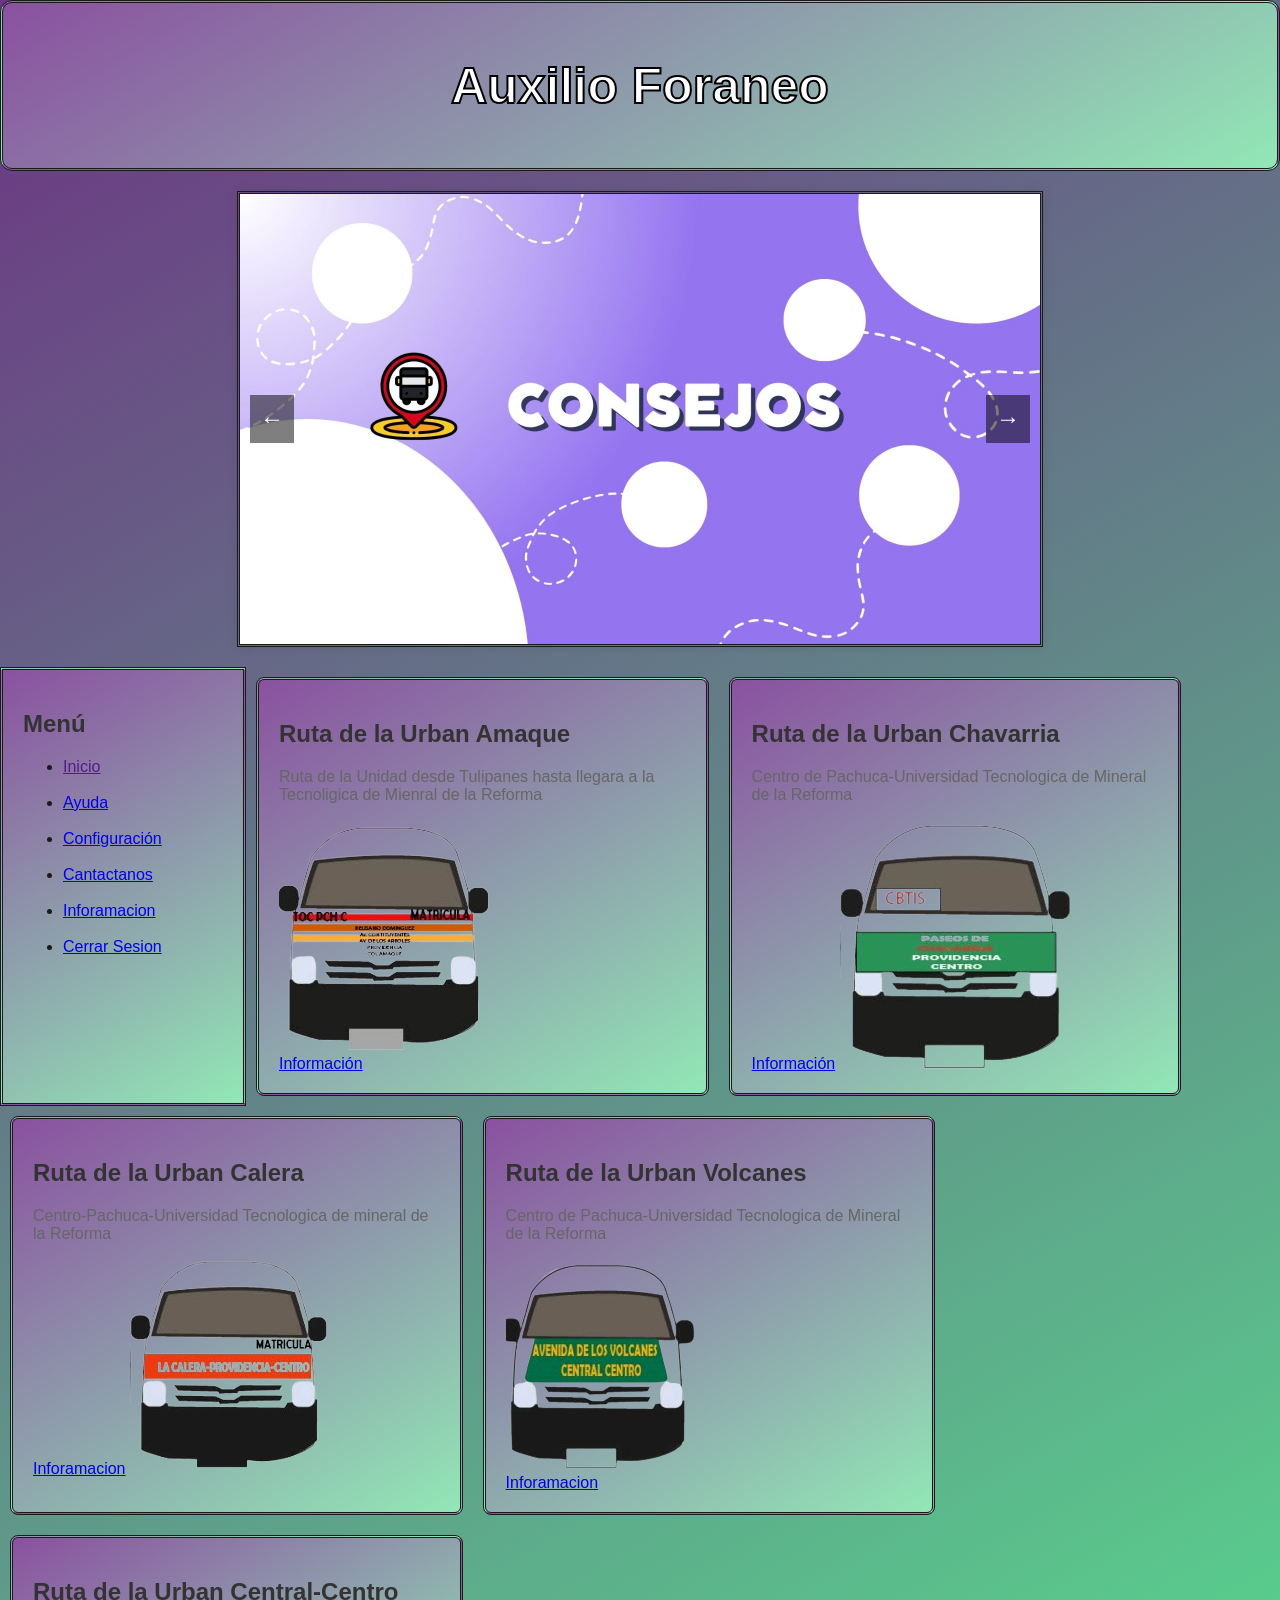
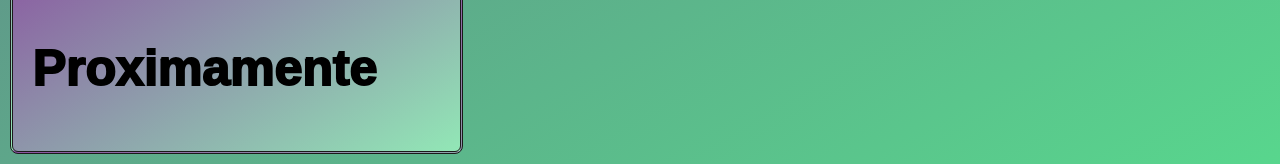
<file: index.html>
<!DOCTYPE html>
<html lang="es">
<head>
<meta charset="UTF-8">
<meta name="viewport" content="width=device-width, initial-scale=1.0">
<link rel="stylesheet" href="css/style.css">
<title class="titulo">Auxilio Foraneo</title>
<style>
    
</style>
</head>
<body>
    <div class="header">
        <h1>Auxilio Foraneo</h1>
    </div>
    <div class="carousel">
        <div class="carousel-inner">
            <div class="carousel-item ">
                <img src="photos/1.jpg"  alt="Slide 1">
            </div>
            <div class="carousel-item">
                <img src="photos/2.jpg" alt="Slide 2">
            </div>
            <div class="carousel-item">
                <img src="photos/3.jpg" alt="Slide 3">
            </div>
            <div class="carousel-item">
                <img src="photos/4.jpg" alt="slide 4">
            </div>
            <div class="carousel-item">
                <img src="photos/5.jpg" alt="slide 5">
            </div>
            <div class="carousel-item">
                <img src="photos/6.jpg" alt="slide 6">
            </div>
            <div class="carousel-item">
                <img src="photos/7.jpg" alt="slide 7">
            </div>
            <div class="carousel-item">
                <img src="photos/8.jpg" alt="slide 8">
            </div>
        </div>
        
        <a class="carousel-control prev" href="#">&larr;</a>
        <a class="carousel-control next" href="#">&rarr;</a>
    </div>
    <div class="container">
        <div class="sidebar">
            <h2>Menú</h2>
            <ul>
                <li><a href="">Inicio</a></li><br>
                <li><a href="menu/ayuda.html">Ayuda</a></li> <br>
                <li><a href="#">Configuración</a></li> <br>
                <li><a href="#">Cantactanos</a></li> <br>
                <li><a href="#">Inforamacion</a></li> <br>
                <li><a href="#">Cerrar Sesion</a></li> <br>   
            </ul>
        </div>
        <div class="card">
            <h2>Ruta de la Urban Amaque</h2>
            <p>Ruta de la Unidad desde Tulipanes hasta llegara a la Tecnoligica 
            de Mienral de la Reforma </p>
            <img src="photos/Amaqueportada.png" alt="comtul">
            <div class="amaque">
                <a href="combis/tulipanes.html">Información</a>
                
            </div>
        </div> 
        <div class="card">
            <h2>Ruta de la Urban Chavarria </h2>
            <p>Centro de Pachuca-Universidad Tecnologica de Mineral de la Reforma </p>
            <a href="combis/chavarria.html">Información</a>
            <img src="photos/CHAVARRIA1.png" alt="combiCha">
        </div>
        <div class="card">
            <h2>Ruta de la Urban Calera</h2>
            <p>Centro-Pachuca-Universidad Tecnologica de mineral de la Reforma </p>
            <a href="combis/calera.html">Inforamacion</a>
            <img src="photos/calerafront.png" alt="calfront">
        </div>
        <div class="card">
            <h2>Ruta de la Urban Volcanes</h2>
            <p>Centro de Pachuca-Universidad Tecnologica de Mineral de la Reforma</p>
            <img src="photos/Volcanesfront.png" alt="volcanes"><br>
            <a href="combis/volcanes.html">Inforamacion</a>
        </div>
        <div class="card">
            <h2>Ruta de la Urban Central-Centro</h2>
            <h1>Proximamente</h1>
        </div>
    </div>
    <script src="js/script.js"></script>
</body>
</html>
</file>
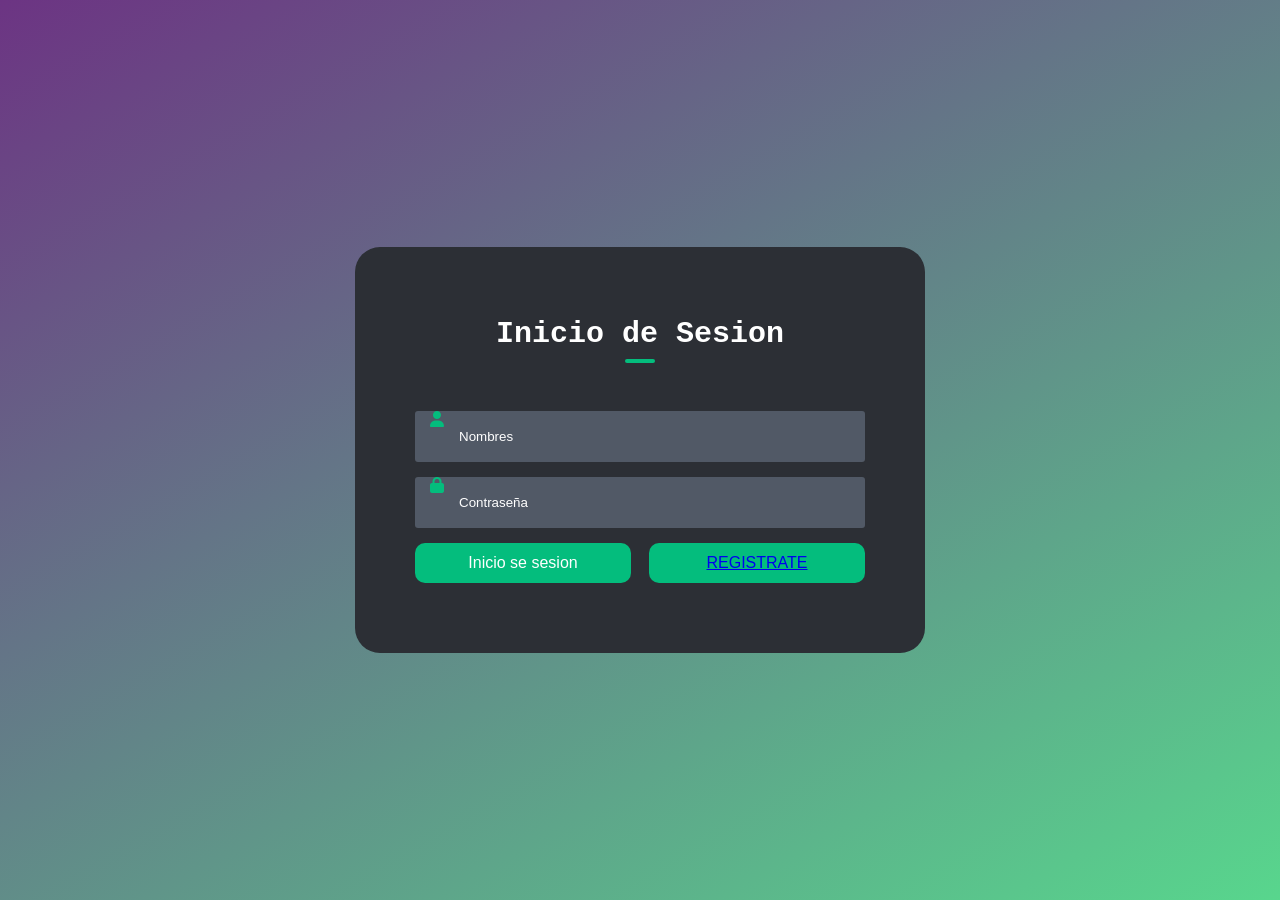
<file: inicio.html>
<!DOCTYPE html>
<html>
    <head>
        <meta charset="utf-8">
        <meta http-equiv="X-UA-Compatible" content="IE=edge">
        <title>inicio de Sesion</title>
        <meta name="description" content="">
        <meta name="viewport" content="width=device-width, initial-scale=1">
        <link rel="stylesheet" href="css/estilos.css">
        <link rel="stylesheet" href="https://cdnjs.cloudflare.com/ajax/libs/font-awesome/6.5.2/css/all.min.css" integrity="sha512-SnH5WK+bZxgPHs44uWIX+LLJAJ9/2PkPKZ5QiAj6Ta86w+fsb2TkcmfRyVX3pBnMFcV7oQPJkl9QevSCWr3W6A==" crossorigin="anonymous" referrerpolicy="no-referrer" />
    </head>
    <body>
        
        <div class="contenido">
            <div class="form-content">
                <h1 class="title">Inicio de Sesion</h1>
                <form>
                    <div class="input-field">
                        <i class="fa-solid fa-user"></i>
                        <input type="text" placeholder="Nombres">
                    </div>
                    <div class="input-field">
                        <i class="fa-solid fa-lock"></i>
                        <input type="password" placeholder="Contraseña">
                    </div>
                    <div class="btn-field">
                        <button type="button">Inicio se sesion</button>
                        <button type="button"><a href="Registro.html">REGISTRATE</a></button>
                    </div>
                </form>
            </div>
        </div>

       
    </body>
</html>
</file>
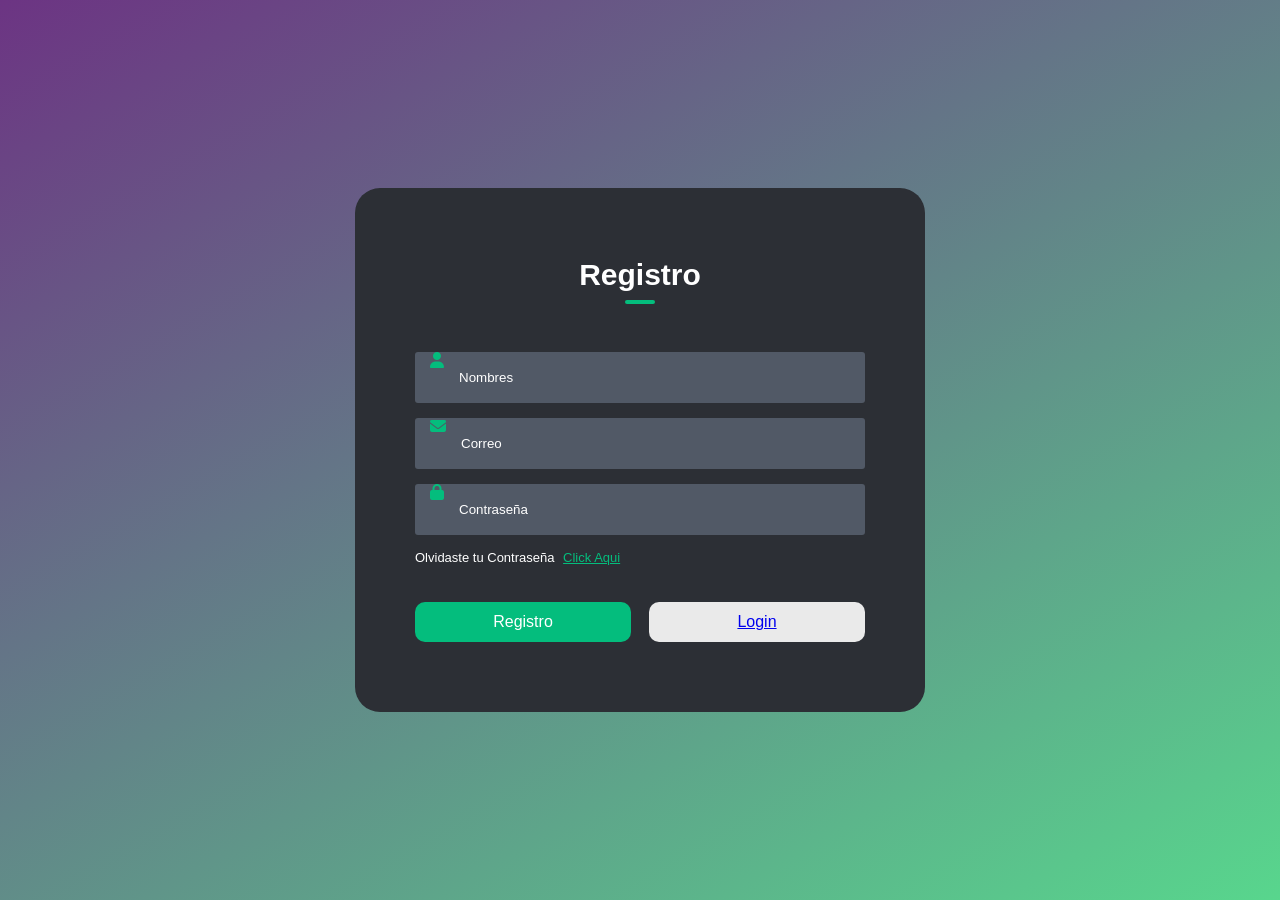
<file: Registro.html>
<!DOCTYPE html>

<html>
    <head>
        <meta charset="utf-8">
        <meta http-equiv="X-UA-Compatible" content="IE=edge">
        <title>Registro</title>
        <meta name="description" content="">
        <meta name="viewport" content="width=device-width, initial-scale=1">
        <link rel="stylesheet" href="css/styles.css">
        <link rel="stylesheet" href="https://cdnjs.cloudflare.com/ajax/libs/font-awesome/6.5.2/css/all.min.css" integrity="sha512-SnH5WK+bZxgPHs44uWIX+LLJAJ9/2PkPKZ5QiAj6Ta86w+fsb2TkcmfRyVX3pBnMFcV7oQPJkl9QevSCWr3W6A==" crossorigin="anonymous" referrerpolicy="no-referrer" />
    </head>
    <body>
        
        <div class=" container">

            <div class="form-content">
                <h1 id="title">Registro</h1>

                <form >
                    <div class="input-group">
                        <div class="input-field">
                            <i class="fa-solid fa-user" id="nameImput"></i>
                            <input type="text" placeholder="Nombres">
                        </div>
                        <div class="input-field">
                            <i class="fa-solid fa-envelope"></i>
                            <input type="email" placeholder="Correo">
                            </div>
                            <div class="input-field">
                                <i class="fa-solid fa-lock"></i>
                                <input type="password" placeholder="Contraseña">
                                </div>
                                <p>Olvidaste tu Contraseña <a href="#">Click Aqui</a></p>
                    </div>
                    <div class="btn-field">
                        <button id="sinUp" type="button">Registro</button>
                        <button id="sigIn" type="button" class="disable"><a href="index.html">Login</a></button>
                    </div>

                </form>
            </div>
        </div>


        <script src="js/scrip.js" async defer></script>
    </body>
</html>
</file>
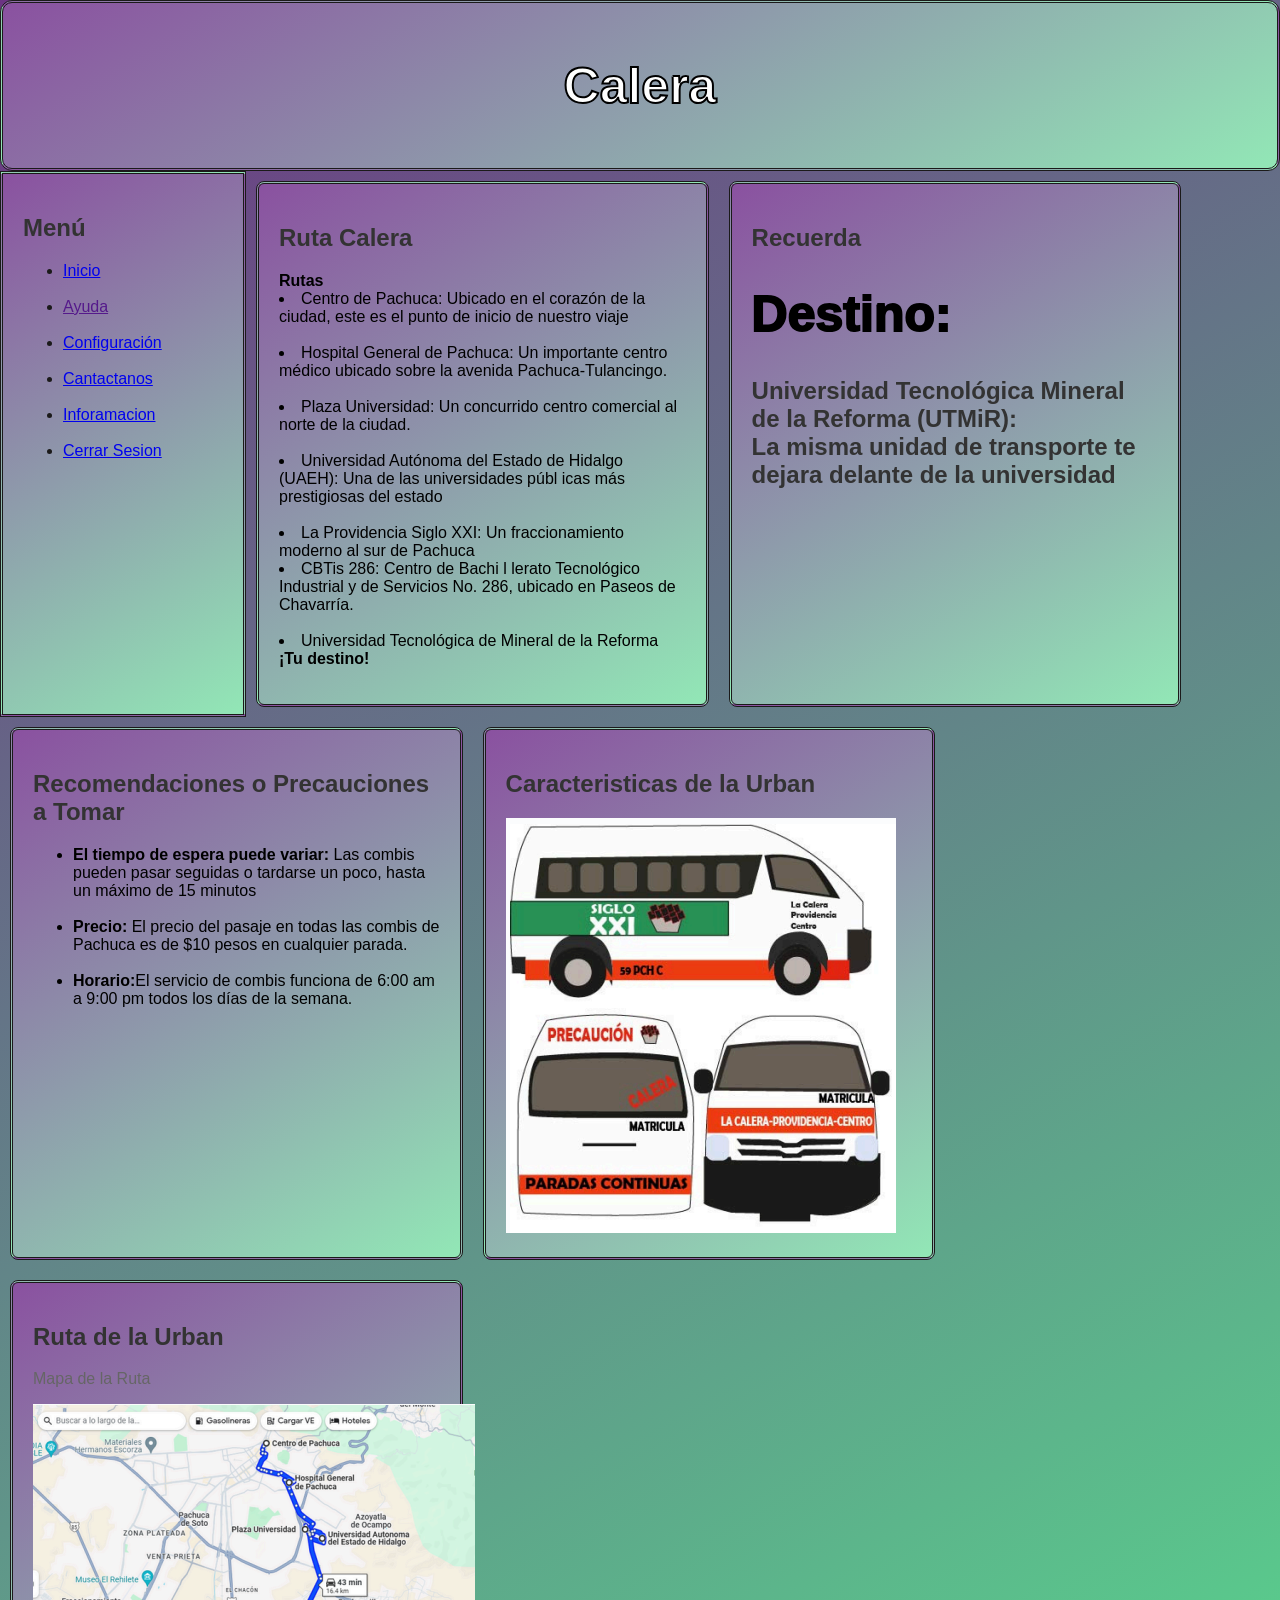
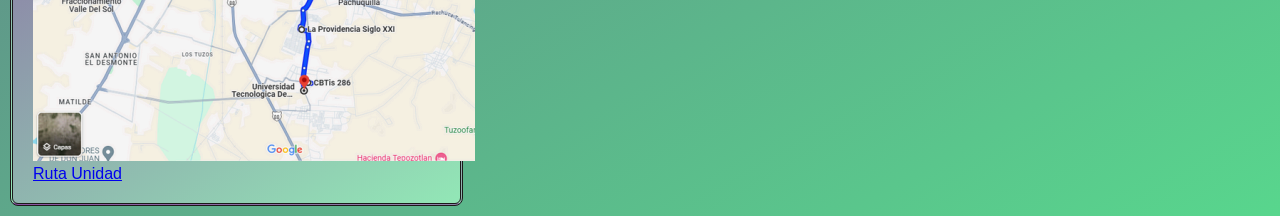
<file: combis/calera.html>
<!DOCTYPE html>
<html lang="es">
<head>
<meta charset="UTF-8">
<meta name="viewport" content="width=device-width, initial-scale=1.0">
<link rel="stylesheet" href="../css/cha.css">
<title class="titulo">Calera</title>
<style>
    
</style>
</head>
<body>
    <div class="header">
        <h1>Calera</h1>
    </div>
    </div>
    <div class="container">
        <div class="sidebar">
            <h2>Menú</h2>
            <ul>
                <li><a href="../PagPrin.html">Inicio</a></li><br>
                <li><a href="">Ayuda</a></li> <br>
                <li><a href="#">Configuración</a></li> <br>
                <li><a href="#">Cantactanos</a></li> <br>
                <li><a href="#">Inforamacion</a></li> <br>
                <li><a href="#">Cerrar Sesion</a></li> <br>   
            </ul>
        </div>
        <div class="card">
            <h2>Ruta Calera</h2>
                  <b>Rutas</b>
            </ul>
           <li>Centro de Pachuca: Ubicado en el corazón de la ciudad, este es el punto
            de inicio de nuestro viaje</li><br>
           <li>Hospital General de Pachuca: Un importante centro médico ubicado
            sobre la avenida Pachuca-Tulancingo.</li><br>
           <li>Plaza Universidad: Un concurrido centro comercial al norte de la ciudad.</li><br>
           <li>Universidad Autónoma del Estado de Hidalgo (UAEH): Una de las
            universidades públ icas más prestigiosas del estado</li> <br>
           <li> La Providencia Siglo XXI: Un fraccionamiento moderno al sur de Pachuca</li><b></b>
           <li>CBTis 286: Centro de Bachi l lerato Tecnológico Industrial y de Servicios
            No. 286, ubicado en Paseos de Chavarría.
            </li><br>
           <li>Universidad Tecnológica de Mineral de la Reforma <b>¡Tu destino!</b></li>
            <ul>
                
        </div> 
        <div class="card">
            <h2>Recuerda</h2>
            <h1>Destino:</h1> 
                <h2> Universidad Tecnológica Mineral de la Reforma (UTMiR): <br>
                La misma unidad de transporte te dejara delante de la universidad</h2>
        </div>
        <div class="card">
            <h2>Recomendaciones o Precauciones a Tomar </h2>
            <ul>
               <li><b>El tiempo de espera puede variar:</b> Las combis pueden pasar seguidas o
                tardarse un poco, hasta un máximo de 15 minutos</li> <br>
               <li><b>Precio:</b> El precio del pasaje en todas las combis de Pachuca es de $10
                pesos en cualquier parada.</li><br>
               <li><b>Horario:</b>El servicio de combis funciona de 6:00 am a 9:00 pm todos los
                días de la semana.
                </li>
            </ul>
           
            
        </div>
        <div class="card">
            <h2>Caracteristicas de la Urban</h2>
            <img src="../photos/comcalera.png" alt="urbcha"> 
        </div>
        <div class="card">
            <h2>Ruta de la Urban</h2>
            <p>Mapa de la Ruta</p>
            <img src="../photos/MapsCal.png" alt="MapsCha"><br>
            <a href="https://maps.app.goo.gl/SkxLyCR1GTsfeUnU7">Ruta Unidad</a><br>
            
        </div>
        
    </div>
    <script src="../js/script.js"></script>
</body>
</html>
</file>
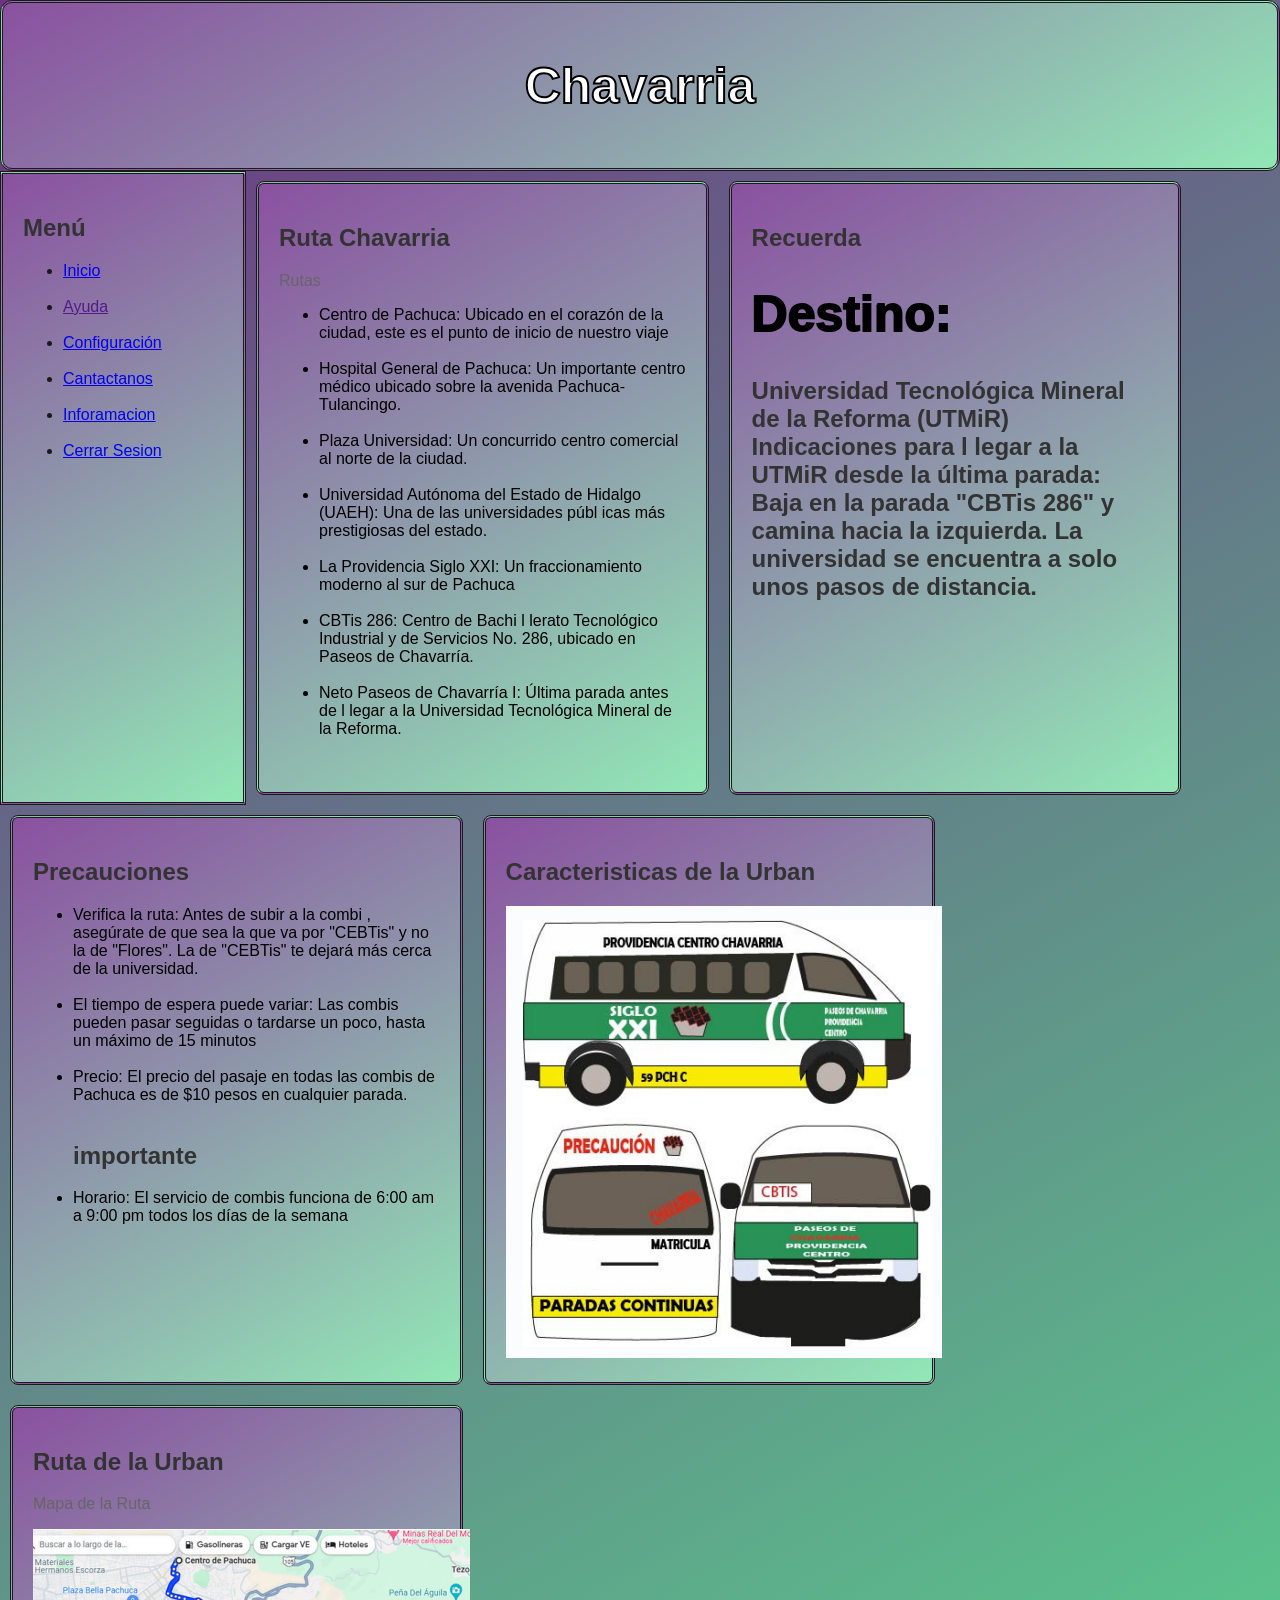
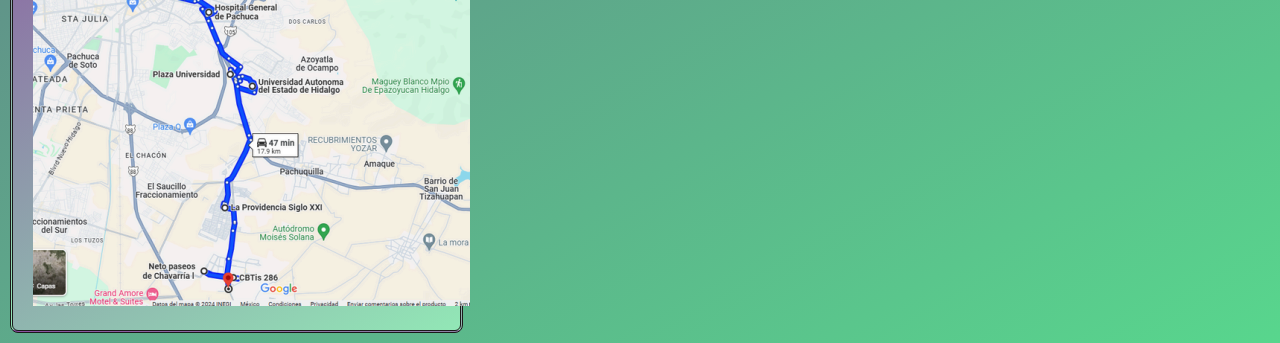
<file: combis/chavarria.html>
<!DOCTYPE html>
<html lang="es">
<head>
<meta charset="UTF-8">
<meta name="viewport" content="width=device-width, initial-scale=1.0">
<link rel="stylesheet" href="../css/cha.css">
<title class="titulo">Chavarria</title>
<style>
    
</style>
</head>
<body>
    <div class="header">
        <h1>Chavarria</h1>
    </div>
    <div class="carousel">

    </div>
    <div class="container">
        <div class="sidebar">
            <h2>Menú</h2>
            <ul>
                <li><a href="../PagPrin.html">Inicio</a></li><br>
                <li><a href="">Ayuda</a></li> <br>
                <li><a href="#">Configuración</a></li> <br>
                <li><a href="#">Cantactanos</a></li> <br>
                <li><a href="#">Inforamacion</a></li> <br>
                <li><a href="#">Cerrar Sesion</a></li> <br>   
            </ul>
        </div>
        <div class="card">
            <h2>Ruta Chavarria</h2>
            <p>Rutas</p>
            <ul>
                <li>Centro de Pachuca: Ubicado en el corazón de la ciudad, este es el punto de
                    inicio de nuestro viaje</li><br>
                <li>Hospital General de Pachuca: Un importante centro médico ubicado sobre la
                    avenida Pachuca-Tulancingo.</li><br>
                <li>Plaza Universidad: Un concurrido centro comercial al norte de la ciudad.</li><br>
                <li>Universidad Autónoma del Estado de Hidalgo (UAEH): Una de las
                    universidades públ icas más prestigiosas del estado.</li><br>
                <li>La Providencia Siglo XXI: Un fraccionamiento moderno al sur de Pachuca</li><br>
                <li>CBTis 286: Centro de Bachi l lerato Tecnológico Industrial y de Servicios No.
                    286, ubicado en Paseos de Chavarría.</li><br>
                <li>Neto Paseos de Chavarría I: Última parada antes de l legar a la Universidad
                    Tecnológica Mineral de la Reforma.</li><br>
            </ul>
        </div> 
        <div class="card">
            <h2>Recuerda</h2>
            <h1>Destino:</h1> 
                <h2> Universidad Tecnológica Mineral de la Reforma (UTMiR)
                Indicaciones para l legar a la UTMiR desde la última parada:
                Baja en la parada "CBTis 286" y camina hacia la izquierda. La universidad se
                encuentra a solo unos pasos de distancia.</h2>
        </div>
        <div class="card">
            <h2>Precauciones </h2>
            <ul>
                <li>Verifica la ruta: Antes de subir a la combi , asegúrate de que sea la que va por
                    "CEBTis" y no la de "Flores". La de "CEBTis" te dejará más cerca de la
                    universidad.</li><br>
                <li>El tiempo de espera puede variar: Las combis pueden pasar seguidas o
                    tardarse un poco, hasta un máximo de 15 minutos</li><br>
                <li>Precio: El precio del pasaje en todas las combis de Pachuca es de $10 pesos
                    en cualquier parada.</li> <br>
                    <h2>importante</h2>
                <li>Horario: El servicio de combis funciona de 6:00 am a 9:00 pm todos los días
                    de la semana</li>
            </ul>
           
            
        </div>
        <div class="card">
            <h2>Caracteristicas de la Urban</h2>
            <img src="../photos/chavarriacompleta.png" alt="urbcha"> 
        </div>
        <div class="card">
            <h2>Ruta de la Urban</h2>
            <p>Mapa de la Ruta</p>
            <img src="../photos/ChavaMaps.png" alt="MapsCha">
        </div>
        
    </div>
    <script src="../js/script.js"></script>
</body>
</html>
</file>
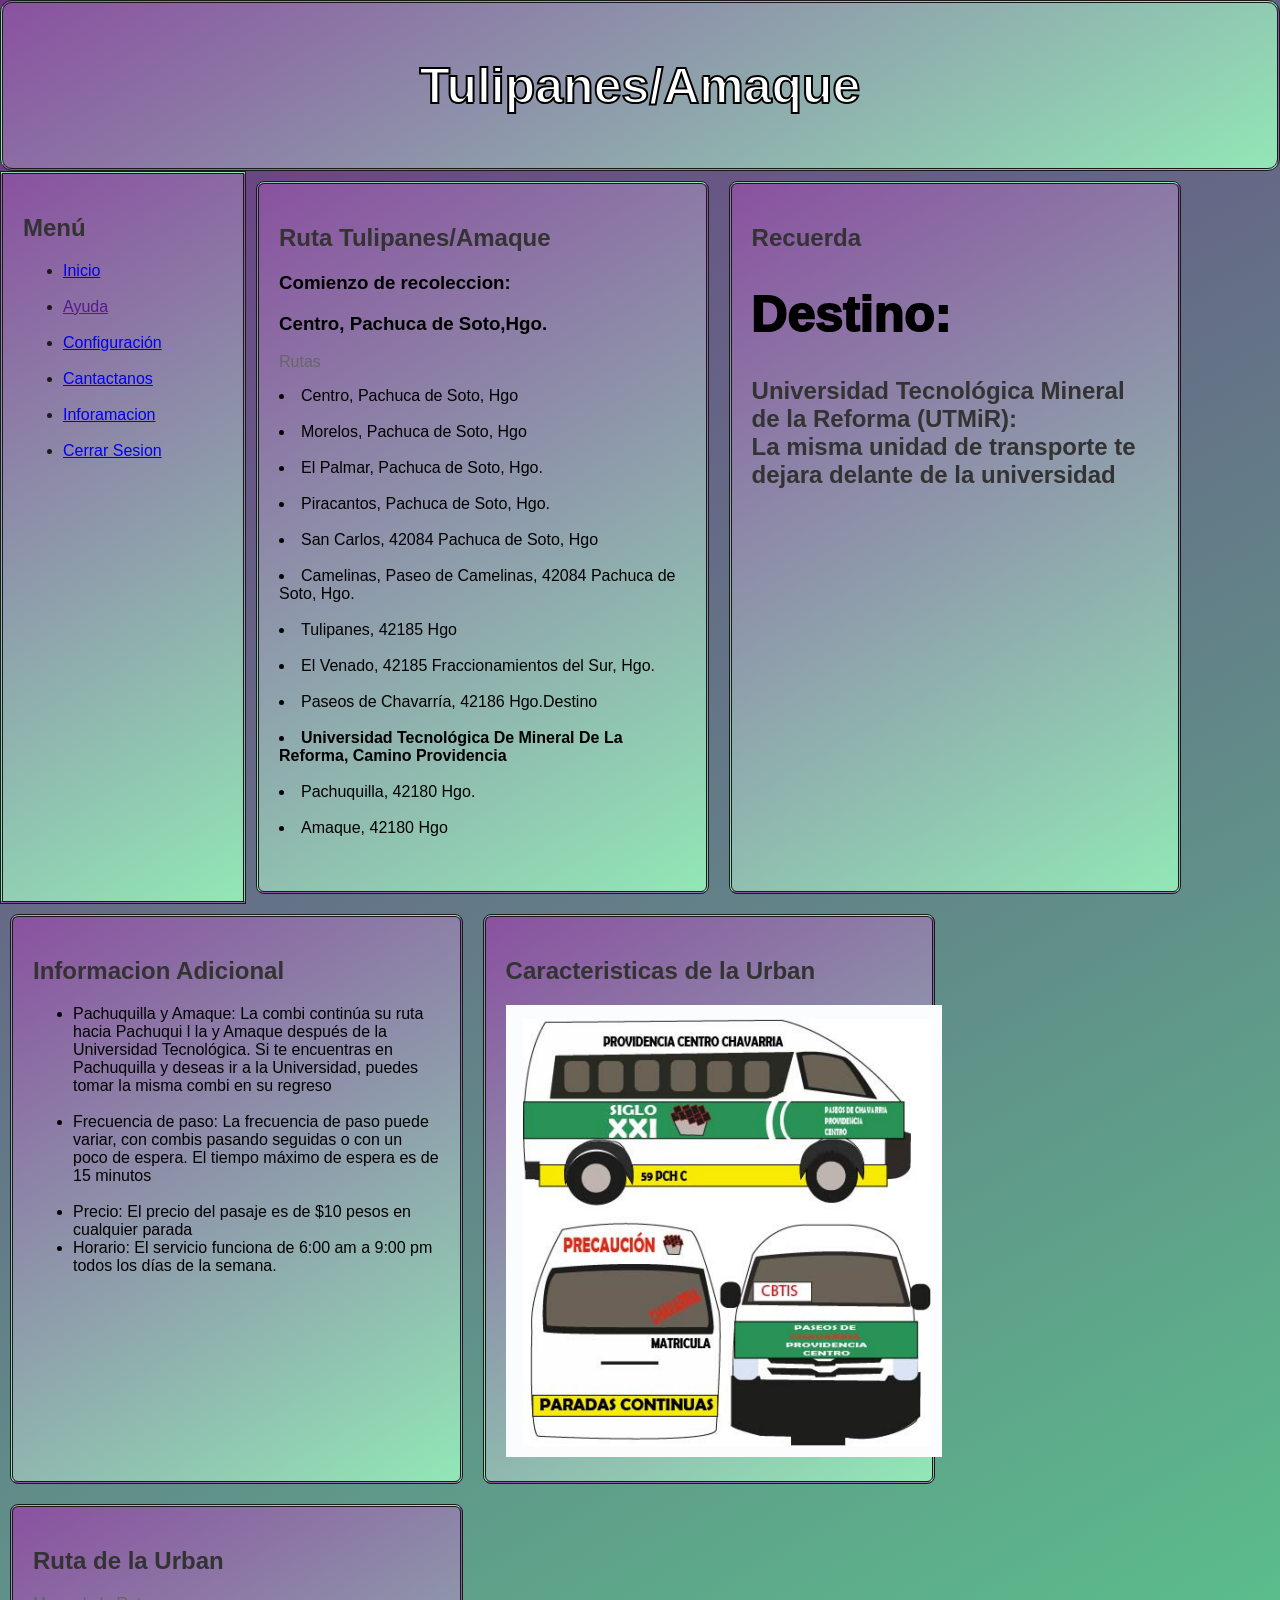
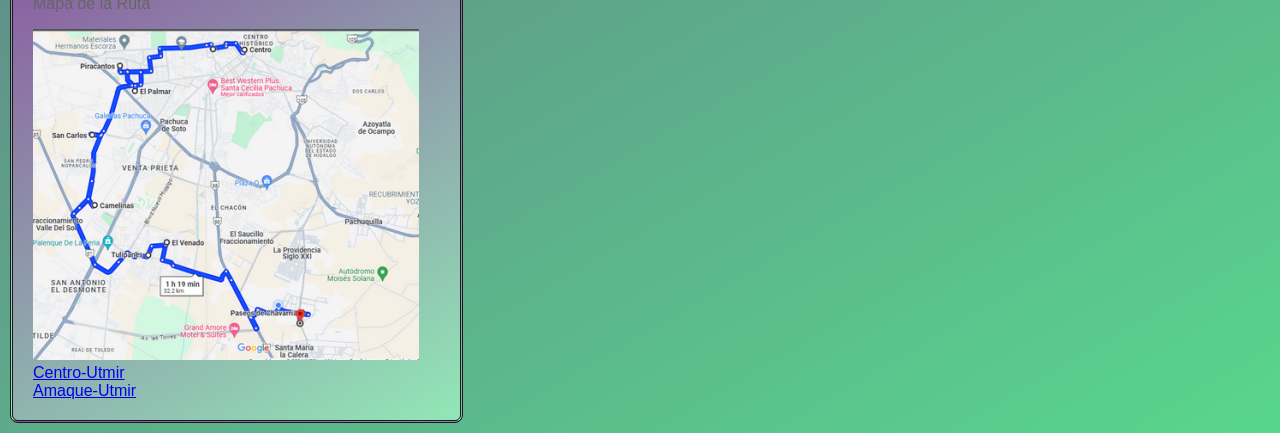
<file: combis/tulipanes.html>
<!DOCTYPE html>
<html lang="es">
<head>
<meta charset="UTF-8">
<meta name="viewport" content="width=device-width, initial-scale=1.0">
<link rel="stylesheet" href="../css/cha.css">
<title class="titulo">Tulipanes</title>
<style>
    
</style>
</head>
<body>
    <div class="header">
        <h1>Tulipanes/Amaque</h1>
    </div>
    </div>
    <div class="container">
        <div class="sidebar">
            <h2>Menú</h2>
            <ul>
                <li><a href="../PagPrin.html">Inicio</a></li><br>
                <li><a href="">Ayuda</a></li> <br>
                <li><a href="#">Configuración</a></li> <br>
                <li><a href="#">Cantactanos</a></li> <br>
                <li><a href="#">Inforamacion</a></li> <br>
                <li><a href="#">Cerrar Sesion</a></li> <br>   
            </ul>
        </div>
        <div class="card">
            <h2>Ruta Tulipanes/Amaque</h2>
            <h3>Comienzo de recoleccion:</h3>
                    <h3>Centro, Pachuca de Soto,Hgo.</h3>
                    <p>Rutas</p>
            </ul>
           <li>Centro, Pachuca de Soto, Hgo</li><br>
           <li>Morelos, Pachuca de Soto, Hgo</li><br>
           <li>El Palmar, Pachuca de Soto, Hgo. </li><br>
           <li>Piracantos, Pachuca de Soto, Hgo.</li><br>
           <li>San Carlos, 42084 Pachuca de Soto, Hgo</li><br>
           <li>Camelinas, Paseo de Camelinas, 42084 Pachuca de Soto, Hgo.</li>  <br>
           <li>Tulipanes, 42185 Hgo</li><br>
           <li>El Venado, 42185 Fraccionamientos del Sur, Hgo.</li><br>
           <li>Paseos de Chavarría, 42186 Hgo.Destino</li><br>
           <li><b>Universidad Tecnológica De Mineral De La Reforma, Camino
            Providencia</b></li><br>
           <li>Pachuquilla, 42180 Hgo.</li><br>
           <li>Amaque, 42180 Hgo</li><br>
            <ul>
                
        </div> 
        <div class="card">
            <h2>Recuerda</h2>
            <h1>Destino:</h1> 
                <h2> Universidad Tecnológica Mineral de la Reforma (UTMiR): <br>
                La misma unidad de transporte te dejara delante de la universidad</h2>
        </div>
        <div class="card">
            <h2>Informacion Adicional </h2>
            <ul>
               <li>Pachuquilla y Amaque: La combi continúa su ruta hacia Pachuqui l la y
                Amaque después de la Universidad Tecnológica. Si te encuentras en
                Pachuquilla y deseas ir a la Universidad, puedes tomar la misma combi en
                su regreso</li> <br>
               <li>Frecuencia de paso: La frecuencia de paso puede variar, con combis
                pasando seguidas o con un poco de espera. El tiempo máximo de espera
                es de 15 minutos</li> <br>
               <li>Precio: El precio del pasaje es de $10 pesos en cualquier parada</li>
               <li>Horario: El servicio funciona de 6:00 am a 9:00 pm todos los días de la
                semana.
                </li>
            </ul>
           
            
        </div>
        <div class="card">
            <h2>Caracteristicas de la Urban</h2>
            <img src="../photos/chavarriacompleta.png" alt="urbcha"> 
        </div>
        <div class="card">
            <h2>Ruta de la Urban</h2>
            <p>Mapa de la Ruta</p>
            <img src="../photos/mapsTul.png" alt="MapsCha"><br>
            <a href="https://maps.app.goo.gl/PE37joK33GcAUnfF9">Centro-Utmir</a><br>
            <a href="https://maps.app.goo.gl/tT5Z7Un9iWJQfcip7">Amaque-Utmir</a>
        </div>
        
    </div>
    <script src="../js/script.js"></script>
</body>
</html>
</file>
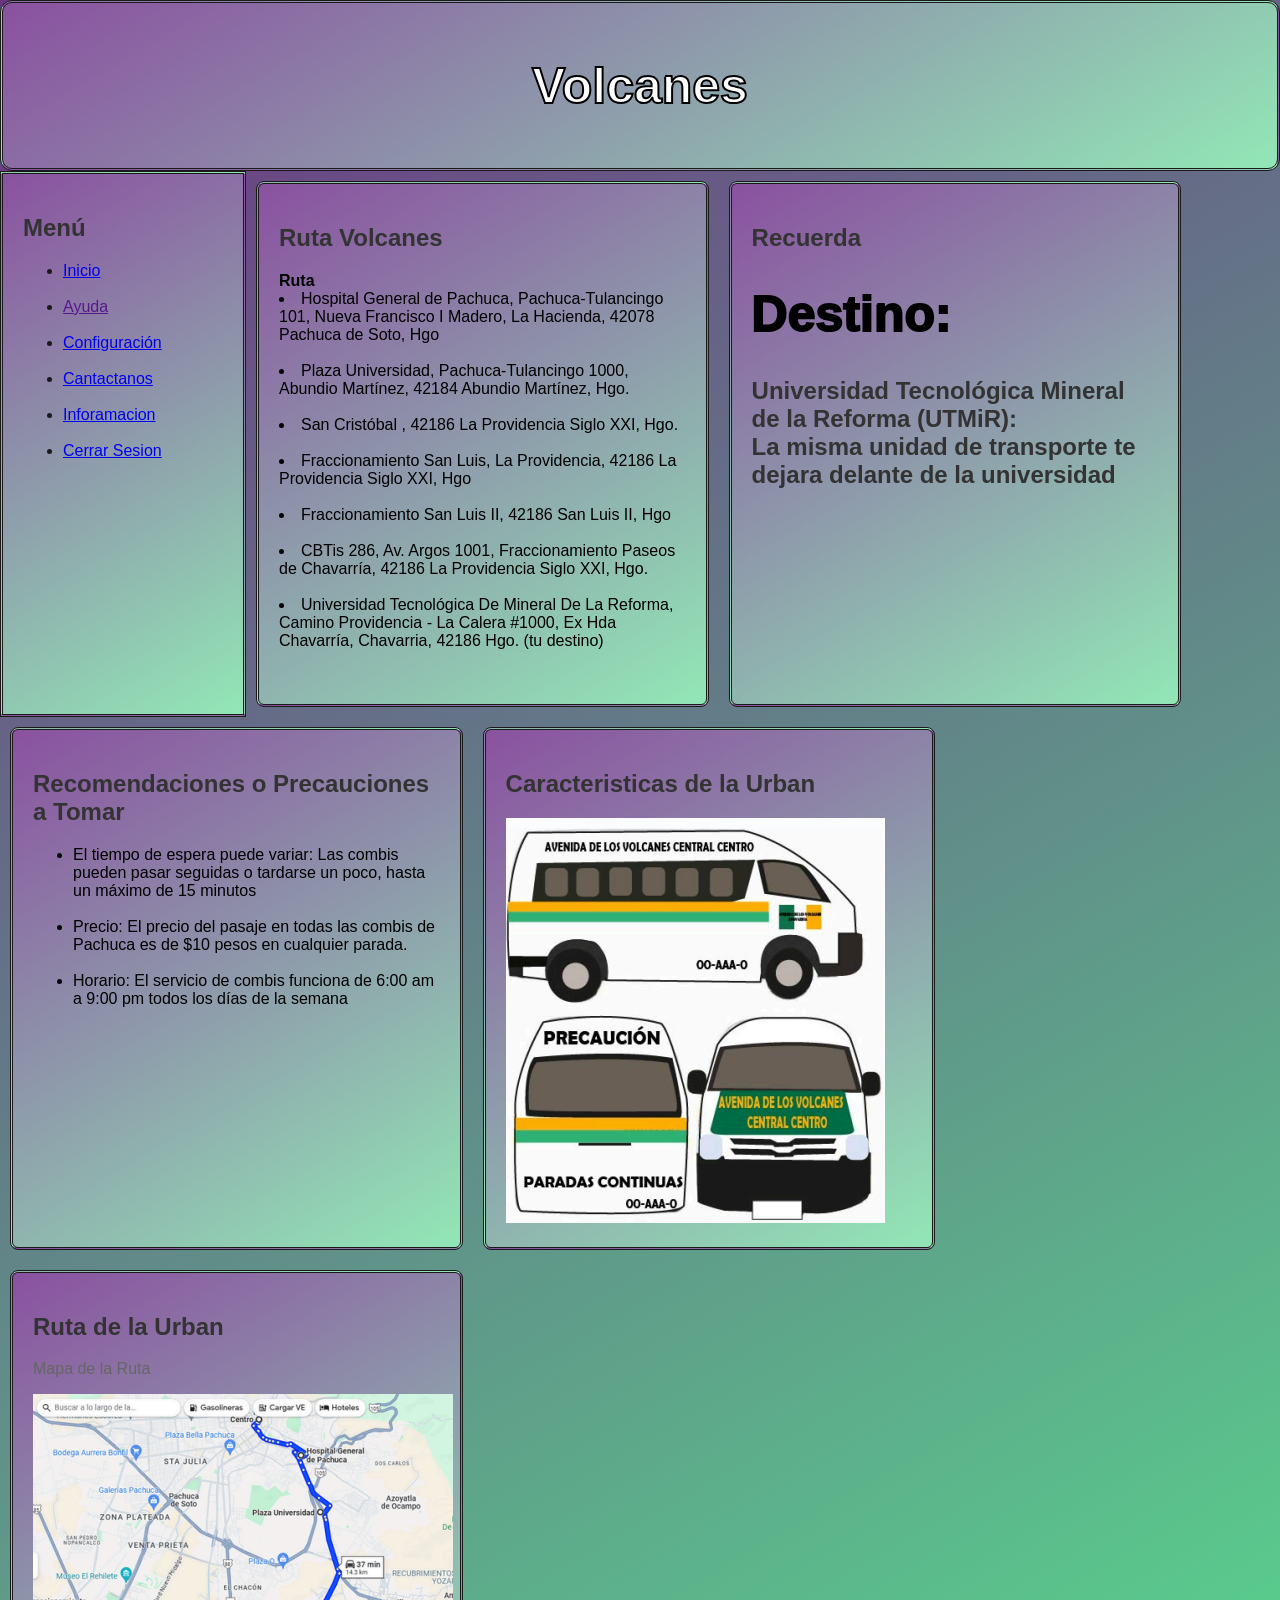
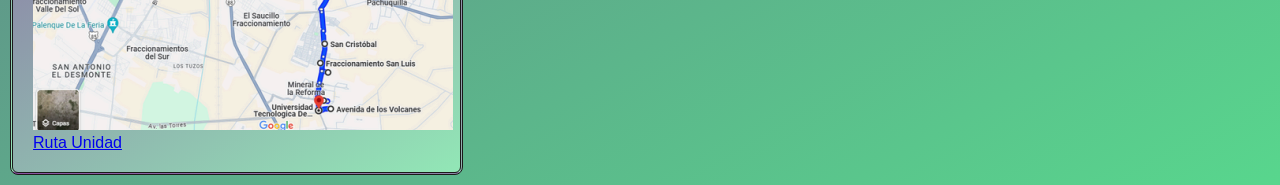
<file: combis/volcanes.html>
<!DOCTYPE html>
<html lang="es">
<head>
<meta charset="UTF-8">
<meta name="viewport" content="width=device-width, initial-scale=1.0">
<link rel="stylesheet" href="../css/cha.css">
<title class="titulo">Volcanes</title>
<style>
    
</style>
</head>
<body>
    <div class="header">
        <h1>Volcanes</h1>
    </div>
    </div>
    <div class="container">
        <div class="sidebar">
            <h2>Menú</h2>
            <ul>
                <li><a href="../PagPrin.html">Inicio</a></li><br>
                <li><a href="">Ayuda</a></li> <br>
                <li><a href="#">Configuración</a></li> <br>
                <li><a href="#">Cantactanos</a></li> <br>
                <li><a href="#">Inforamacion</a></li> <br>
                <li><a href="#">Cerrar Sesion</a></li> <br>   
            </ul>
        </div>
        <div class="card">
            <h2>Ruta Volcanes</h2>
                  <b>Ruta</b>
            </ul>
                <li>Hospital General de Pachuca, Pachuca-Tulancingo 101, Nueva Francisco I
                    Madero, La Hacienda, 42078 Pachuca de Soto, Hgo</li> <br>
                <li>Plaza Universidad, Pachuca-Tulancingo 1000, Abundio Martínez, 42184
                    Abundio Martínez, Hgo.
                    </li><br>
                <li> San Cristóbal , 42186 La Providencia Siglo XXI, Hgo.</li> <br>
                <li>Fraccionamiento San Luis, La Providencia, 42186 La Providencia Siglo
                    XXI, Hgo</li> <br>
                <li> Fraccionamiento San Luis II, 42186 San Luis II, Hgo</li> <br>
                <li>CBTis 286, Av. Argos 1001, Fraccionamiento Paseos de Chavarría, 42186
                    La Providencia Siglo XXI, Hgo.</li> <br>
                <li>Universidad Tecnológica De Mineral De La Reforma, Camino Providencia -
                    La Calera #1000, Ex Hda Chavarría, Chavarria, 42186 Hgo. (tu destino)</li><br>
            <ul>
                
        </div> 
        <div class="card">
            <h2>Recuerda</h2>
            <h1>Destino:</h1> 
                <h2> Universidad Tecnológica Mineral de la Reforma (UTMiR): <br>
                La misma unidad de transporte te dejara delante de la universidad</h2>
        </div>
        <div class="card">
            <h2>Recomendaciones o Precauciones a Tomar </h2>
            <ul>
               <li>El tiempo de espera puede variar: Las combis pueden pasar seguidas o
                tardarse un poco, hasta un máximo de 15 minutos</li> <br>
               <li>Precio: El precio del pasaje en todas las combis de Pachuca es de $10
                pesos en cualquier parada.</li> <br>
               <li>Horario: El servicio de combis funciona de 6:00 am a 9:00 pm todos los
                días de la semana</li> <br>
            </ul>
           
            
        </div>
        <div class="card">
            <h2>Caracteristicas de la Urban</h2>
            <img src="../photos/volcanes.png" alt="urbcha"> 
        </div>
        <div class="card">
            <h2>Ruta de la Urban</h2>
            <p>Mapa de la Ruta</p>
            <img src="../photos/Mapsvol.png" alt="MapsCha"><br>
            <a href="https://maps.app.goo.gl/zyUjVh8RZ6CNF8At8">Ruta Unidad</a><br>
            
        </div>
        
    </div>
    <script src="../js/script.js"></script>
</body>
</html>
</file>
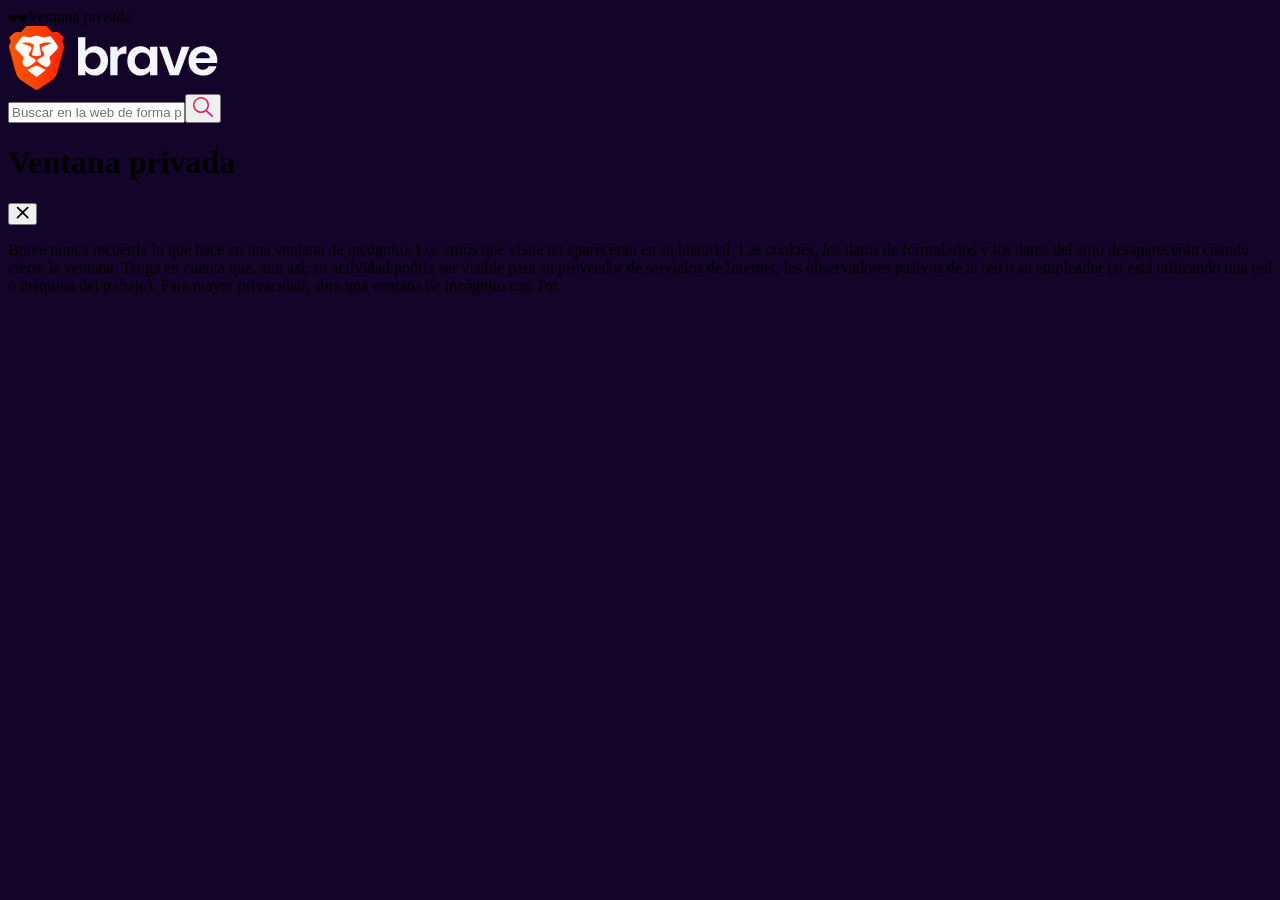
<file: photos/Private New Tab.html>
<!DOCTYPE html>
<!-- saved from url=(0014)about:internet -->
<html data-test-id="brave-private-new-tab-page" dir="ltr"><head><meta http-equiv="Content-Type" content="text/html; charset=UTF-8">

<meta name="viewport" content="width=device-width">
<title>Private New Tab</title>
<link rel="stylesheet" href="chrome://resources/brave/css/reset.css">
<link rel="stylesheet" href="chrome://resources/css/text_defaults.css">
<link rel="stylesheet" href="chrome://resources/brave/fonts/poppins.css">
<link rel="stylesheet" href="chrome://resources/brave/fonts/inter.css">
<script src="chrome://resources/js/load_time_data_deprecated.js"></script>
<script src="chrome://newtab/strings.js"></script>
<style>
  #mountPoint {
    height: 100%;
  }
  body {
    background: #13052aff;
  }
</style>
<style data-styled="active" data-styled-version="5.3.11"></style></head>
<body>
  <script type="module" src="chrome://newtab/private_new_tab.bundle.js"></script>
  <div id="mountPoint"><div class="Box--1v4sieq ihNDXJ"><div class="SVGBoxTop--1raaxv6 liGHsU"></div><div class="DialogBox--uhzrt8 BadgeBox--1vj4stq cYKS ktEnwD"><div class="BadgePrivateWindow--1lfznrn bkttTj"><svg width="20" height="8" fill="none" xmlns="http://www.w3.org/2000/svg"><path fill-rule="evenodd" clip-rule="evenodd" d="M1.095 3.036c.141.46.424 3.121 1.273 3.889.874.79 4.173.778 4.805.436C8.587 6.595 9.16 4.119 9.41 3.035c.14-.614.59-.614.59-.614s.474 0 .616.613c.25 1.085.798 3.568 2.21 4.333.632.343 3.931.355 4.807-.435.847-.768 1.13-3.437 1.271-3.898.14-.46.848-.92.99-1.073.142-.154.142-.767 0-.921-.283-.307-3.618-.58-7.21-.154-.716.086-.989.307-2.685.307-1.696 0-1.97-.222-2.686-.307C3.725.46.39.734.106 1.04c-.141.154-.141.768 0 .921.141.154.848.614.989 1.075Z" fill="currentColor"></path></svg>Ventana privada</div></div><div class="CenterView--14q5aty fQjTcm"><div class="Box--1iw9mll HDNft"><svg xmlns="http://www.w3.org/2000/svg" width="210" height="64" fill="none"><path fill="url(#a)" fill-rule="evenodd" d="m54.318 15.321 1.523-3.676s-1.938-2.043-4.292-4.358c-2.353-2.315-7.337-.953-7.337-.953L38.536 0H18.601l-5.676 6.334s-4.983-1.362-7.337.953c-2.353 2.315-4.291 4.358-4.291 4.358l1.522 3.676-1.938 5.447s5.7 21.236 6.368 23.83c1.316 5.106 2.215 7.08 5.953 9.668 3.738 2.587 10.522 7.08 11.629 7.762 1.108.68 2.492 1.84 3.738 1.84s2.63-1.16 3.738-1.84c1.107-.681 7.89-5.175 11.628-7.762 3.738-2.587 4.638-4.562 5.953-9.668.668-2.594 6.368-23.83 6.368-23.83l-1.938-5.447Z" clip-rule="evenodd"></path><path fill="#fff" d="M35.63 11.508c.83 0 6.99-1.157 6.99-1.157s7.3 8.68 7.3 10.536c0 1.534-.627 2.134-1.366 2.842-.155.148-.315.3-.475.468l-5.474 5.717a9.92 9.92 0 0 1-.179.18c-.546.54-1.35 1.336-.783 2.658l.117.269c.622 1.432 1.39 3.2.413 4.99-1.041 1.906-2.823 3.178-3.965 2.967-1.143-.21-3.825-1.589-4.811-2.218-.987-.63-4.113-3.166-4.113-4.137 0-.809 2.248-2.155 3.34-2.81.218-.13.39-.232.489-.298.112-.075.301-.19.533-.332.997-.61 2.798-1.71 2.843-2.197.056-.602.034-.778-.77-2.264-.17-.316-.37-.654-.577-1.004-.765-1.295-1.622-2.745-1.432-3.784.214-1.173 2.082-1.845 3.664-2.415.198-.07.391-.14.576-.209l1.648-.609c1.58-.582 3.336-1.229 3.625-1.36.4-.181.297-.355-.916-.468-.16-.015-.36-.036-.59-.06-1.502-.157-4.273-.446-5.62-.077-.265.073-.562.152-.873.235-1.514.403-3.369.897-3.547 1.182-.031.05-.062.093-.09.133-.171.238-.282.394-.094 1.406.056.302.172.895.315 1.629.418 2.148 1.07 5.498 1.152 6.25l.036.305c.105.84.175 1.399-.817 1.622l-.26.058c-1.118.252-2.758.623-3.35.623-.593 0-2.234-.37-3.353-.623l-.258-.058c-.991-.223-.921-.782-.817-1.622.012-.098.025-.2.036-.305.083-.753.737-4.112 1.155-6.259.142-.73.256-1.32.312-1.62.189-1.012.078-1.168-.093-1.406-.029-.04-.06-.083-.09-.133-.179-.285-2.033-.779-3.547-1.182-.311-.083-.608-.162-.873-.235-1.348-.37-4.118-.08-5.62.077-.23.024-.43.045-.59.06-1.214.113-1.317.287-.917.468.29.131 2.044.778 3.624 1.36.606.223 1.187.437 1.65.609.184.069.378.138.576.21 1.582.57 3.45 1.241 3.664 2.414.19 1.039-.667 2.489-1.432 3.784-.207.35-.407.688-.578 1.004-.804 1.486-.825 1.662-.77 2.264.046.488 1.846 1.587 2.843 2.197.232.142.42.257.534.332.099.066.27.168.487.298 1.092.654 3.341 2 3.341 2.81 0 .97-3.126 3.507-4.112 4.137-.987.63-3.669 2.008-4.81 2.218-1.143.21-2.925-1.061-3.966-2.966-.978-1.791-.21-3.559.413-4.99l.116-.27c.568-1.322-.237-2.118-.783-2.658-.064-.063-.124-.123-.178-.18l-5.475-5.717c-.16-.167-.32-.32-.474-.468-.74-.707-1.367-1.308-1.367-2.842 0-1.855 7.3-10.536 7.3-10.536s6.16 1.157 6.992 1.157c.662 0 1.942-.433 3.276-.885.338-.114.68-.23 1.015-.34 1.661-.545 2.769-.549 2.769-.549s1.107.004 2.769.549c.335.11.676.226 1.014.34 1.335.452 2.614.885 3.277.885Z"></path><path fill="#fff" d="M34.572 42.214c1.302.66 2.226 1.128 2.575 1.343.452.278.176.803-.235 1.09-.412.285-5.944 4.499-6.48 4.965-.07.06-.142.124-.218.191-.518.459-1.177 1.044-1.645 1.044-.468 0-1.128-.586-1.646-1.044-.075-.067-.148-.132-.217-.191-.537-.466-6.069-4.68-6.48-4.966-.412-.286-.688-.81-.236-1.09.35-.214 1.275-.683 2.578-1.344l1.24-.629c1.95-.992 4.381-1.837 4.76-1.837.38 0 2.811.844 4.762 1.837.444.226.859.437 1.242.63Z"></path><path fill="#F3F5F7" d="M81.233 21.553c1.648-.855 3.532-1.283 5.648-1.283 2.466 0 4.695.6 6.689 1.795 1.993 1.195 3.575 2.898 4.737 5.102 1.162 2.205 1.743 4.759 1.743 7.666s-.58 5.479-1.743 7.716c-1.162 2.237-2.744 3.972-4.737 5.205-1.998 1.232-4.228 1.846-6.688 1.846-2.154 0-4.034-.419-5.65-1.256-1.615-.837-2.909-1.92-3.877-3.256v4.051h-7.288V11.2h7.288v13.688c.935-1.367 2.23-2.479 3.877-3.33v-.005Zm10.31 8.847c-.713-1.246-1.648-2.195-2.81-2.846a7.597 7.597 0 0 0-3.774-.973c-1.35 0-2.56.335-3.722 1-1.162.666-2.102 1.633-2.81 2.898-.713 1.265-1.068 2.754-1.068 4.46 0 1.708.355 3.196 1.068 4.461.713 1.265 1.648 2.228 2.81 2.898a7.38 7.38 0 0 0 3.722 1c1.318 0 2.612-.34 3.774-1.024 1.162-.683 2.102-1.655 2.81-2.92.714-1.266 1.068-2.768 1.068-4.512 0-1.744-.354-3.186-1.068-4.433V30.4ZM113.2 21.605c1.511-.856 3.235-1.284 5.181-1.284v7.535h-1.927c-2.291 0-4.02.53-5.181 1.59-1.162 1.061-1.743 2.907-1.743 5.535v14.15h-7.288v-28.4h7.288v4.409a10.17 10.17 0 0 1 3.67-3.54v.005ZM121.059 27.195c1.162-2.223 2.74-3.93 4.738-5.125 1.993-1.196 4.227-1.796 6.688-1.796 2.154 0 4.033.428 5.649 1.284 1.615.856 2.905 1.93 3.878 3.228v-4.051h7.34v28.4h-7.34V44.98c-.936 1.335-2.23 2.438-3.878 3.307-1.649.87-3.547 1.307-5.701 1.307-2.428 0-4.643-.614-6.636-1.846-1.998-1.233-3.576-2.963-4.738-5.205-1.162-2.237-1.743-4.81-1.743-7.716 0-2.907.581-5.419 1.743-7.637v.004Zm19.913 3.256c-.694-1.246-1.629-2.204-2.81-2.87a7.623 7.623 0 0 0-3.802-1 7.502 7.502 0 0 0-3.75.973c-1.143.65-2.074 1.6-2.787 2.846-.713 1.247-1.068 2.726-1.068 4.433 0 1.706.355 3.204 1.068 4.483.713 1.284 1.648 2.265 2.81 2.95a7.22 7.22 0 0 0 3.722 1.022 7.722 7.722 0 0 0 3.802-1c1.181-.665 2.116-1.623 2.811-2.87.694-1.246 1.039-2.744 1.039-4.483 0-1.74-.35-3.237-1.039-4.484h.004ZM166.431 42.526l7.288-21.791h7.756l-10.675 28.4h-8.851l-10.623-28.4h7.807l7.288 21.79h.01ZM209.073 37.088h-21.085c.175 2.051.902 3.656 2.187 4.819 1.285 1.163 2.862 1.744 4.737 1.744 2.707 0 4.634-1.144 5.782-3.437h7.859c-.831 2.735-2.428 4.981-4.789 6.74-2.362 1.762-5.257 2.641-8.696 2.641-2.777 0-5.266-.604-7.472-1.818-2.206-1.214-3.92-2.93-5.153-5.154-1.233-2.223-1.847-4.786-1.847-7.688s.605-5.521 1.823-7.74c1.214-2.223 2.914-3.93 5.101-5.125 2.187-1.196 4.705-1.796 7.548-1.796 2.844 0 5.196.582 7.368 1.745 2.168 1.162 3.855 2.814 5.05 4.948 1.195 2.135 1.794 4.591 1.794 7.359 0 1.023-.07 1.948-.207 2.767v-.005Zm-7.34-4.818c-.033-1.847-.714-3.326-2.031-4.433-1.318-1.111-2.934-1.665-4.842-1.665-1.804 0-3.325.54-4.553 1.614-1.233 1.074-1.988 2.572-2.262 4.484h13.692-.004Z"></path><defs><lineargradient id="a" x1=".881" x2="56.256" y1="64.319" y2="64.319" gradientUnits="userSpaceOnUse"><stop stop-color="#FF5601"></stop><stop offset=".5" stop-color="#FF4000"></stop><stop offset="1" stop-color="#FF1F01"></stop></lineargradient></defs></svg><form role="search" aria-label="Brave" class="Form--1wbkgiv eDJsCT"><input type="text" placeholder="Buscar en la web de forma privada" autocapitalize="off" autocomplete="off" autocorrect="off" spellcheck="false" aria-label="Search" title="Search" aria-autocomplete="none" aria-haspopup="false" maxlength="2048" value=""><button data-test-id="submit_button" aria-label="Submit" class="IconButton--om29co bgaVPW"><svg width="20" height="20" fill="none" xmlns="http://www.w3.org/2000/svg"><path fill-rule="evenodd" clip-rule="evenodd" d="M8 16a8 8 0 1 1 5.965-2.67l5.775 5.28a.8.8 0 1 1-1.08 1.18l-5.88-5.375A7.965 7.965 0 0 1 8 16Zm4.374-3.328a.802.802 0 0 0-.201.18 6.4 6.4 0 1 1 .202-.181Z" fill="url(#search_icon_gr)"></path><defs><lineargradient id="search_icon_gr" x1="20" y1="20" x2="-2.294" y2="3.834" gradientUnits="userSpaceOnUse"><stop stop-color="#BF14A2"></stop><stop offset="1" stop-color="#F73A1C"></stop></lineargradient></defs></svg></button></form></div></div><div class="DialogBox--uhzrt8 cYKS"><div role="dialog" aria-labelledby="leo-dialog-title" class="Box--1qwd2o4 bgCZyd"><div class="HeaderBox--ka1k7a bMRWWy"><h1 id="leo-dialog-title">Ventana privada</h1><button aria-label="Close" class="IconButton--vjqlri CloseButton--1uy6zd9 gOUwNB dmKGgI"><svg width="13" height="13" fill="none" xmlns="http://www.w3.org/2000/svg"><path fill-rule="evenodd" clip-rule="evenodd" d="M2.172 12.26a.867.867 0 1 1-1.226-1.226L5.431 6.55 1.054 2.172A.867.867 0 1 1 2.28.946l4.377 4.378L11.034.946a.867.867 0 0 1 1.226 1.226L7.883 6.549l4.485 4.485a.867.867 0 0 1-1.226 1.226L6.657 7.775 2.172 12.26Z" fill="currentColor"></path></svg></button></div><div class="ScrollerBox--8vlta3 dQgRyg"><div class="ContentBox--1cw95n9 dVhmOy"><p>Brave nunca recuerda lo que hace en una ventana de incógnito. Los sitios que visite no aparecerán en su historial. Las cookies, los datos de formularios y los datos del sitio desaparecerán cuando cierre la ventana. Tenga en cuenta que, aun así, su actividad podría ser visible para su proveedor de servicios de Internet, los observadores pasivos de la red o su empleador (si está utilizando una red o máquina del trabajo). Para mayor privacidad, abra una ventana de incógnito con Tor.</p></div></div></div></div><div class="SVGBoxTop--1raaxv6 SVGBoxBottom--1qnbtnx liGHsU hNmTUo"></div></div></div>


</body></html>
</file>
<file: css/style.css>
/* Estilos generales */
body {
    font-family: Arial, sans-serif;
    margin: 0;
    padding: 0;
    background: linear-gradient(150deg, #6c3483, #58d68d) ;

}

.container {
    display: flex;
    flex-wrap: wrap;
}
.card {
    background-color: #f0f0f0;
    background: linear-gradient(150deg, #8a51a0, #92e7b6) ;
    margin: 10px;
    padding: 20px;
    width: calc(33.33% - 20px);
    border-radius: 8px;
    transition: transform 0.3s ease;
    border-style: double;
    border-color: #1b1a1a;
}
.card:hover {
    transform: translateY(-5px);
}
h1{
    font-size: 50px;
    -webkit-text-stroke: 2px black;
}
h2 {
    color: #333;
}
p {
    color: #666;
}
/* Estilos específicos del dashboard */
.header {
    background: linear-gradient(150deg, #8a51a0, #92e7b6) ;
    color: #fff;
    padding: 20px;
    text-align: center;
    border-style:double;
    border-color: #1b1a1a;
    border-radius: 12px;
    
}
.sidebar {
    background: linear-gradient(150deg, #8a51a0, #92e7b6) ;
    color: #1b1a1a;
    padding: 20px;
    width: 200px;
    border-color: #1b1a1a;
    border-style: double;
}

.carousel {
    width: 100%;
    max-width: 800px; /* Ancho máximo del carrusel */
    margin: 20px auto;
    overflow: hidden;
    position: relative;
    box-shadow: 0 0 10px rgba(0, 0, 0, 0.1);
    border-style: double;
    border-color: #1b1a1a;
    display: flex;
}

.carousel-inner {
    display: flex;
    transition: transform 0.8s ease;
}

.carousel-item {
    min-width: 100%;
    flex: 0 0 auto;
}

.carousel-item img {
    display:block;
    width: 50%;
    height: auto;
}

.carousel-control {
    position: absolute;
    top: 50%;
    transform: translateY(-50%);
    background-color: rgba(0, 0, 0, 0.5);
    color: #fff;
    font-size: 24px;
    text-decoration: none;
    padding: 10px;
    z-index: 10;
}

.carousel-control.prev {
    left: 10px;
}

.carousel-control.next {
    right: 10px;
}
</file>
<file: css/estilos.css>
body{
    margin: 0;
    padding: 0;
    font-family: 'Courier New', Courier, monospace;
    background: linear-gradient(150deg, #6c3483, #58d68d) ;
    height: 100vh;
    box-sizing: border-box;
    text-decoration: none;
  
}

.contenido{
    width: 100%;
    height: 100%;
    display: flex;
    align-items: center;
    justify-content: center;
}
.form-content{
    width: 100%;
    max-width: 450px;
    background-color: #2c2f35;
    padding: 50px 60px 70px;
    text-align: center;
    border-radius: 25px;
}

.form-content h1{
    font-size: 30px;
    margin-bottom: 60px;
    color: #ffffff;
    position: relative;
}

.form-content h1::after{
    content: '';
    width: 30px;
    height: 4px;
    border-radius:3px;
    background: #04bd7d;
    position:absolute;
    bottom: -12px;
    left: 50%;
    transform: translateX(-50%);
}

.input-field{
    background-color: #515966;
    margin: 15px 0;
    border-radius: 3px;
    display: flex;
    align-items: max-height 0.5s;
    overflow: hidden;
}

input{
    width: 100%;
    background: transparent;
    border: 0;
    outline: none;
    padding: 18px 15px;
    color: #ffffff;
}

input::placeholder{
    color: #ffffff;
}

.input-field i{
    margin-left: 15px;
    color: #04bd7d;
}
form p{
    color: #ffffff;
    text-align: left;
    font-size: 13px;
}

form p a{
    color:#04bd7d;
    margin-left: 5px;
    
}

.btn-field{
    width: 100%;
    display:flex;
    justify-content: space-between;
}

.btn-field button{
    flex-basis: 48%;
    font-size: 16px;
    background-color: #04bd7d;
    color: #ffffff;
    height: 40px;
    border-radius: 10px;
    border:0;
    cursor: pointer ;
    transition: background 1s;

}

.input-group{
    height: 250px;
}

.btn-field button.disable{
    background-color: #eaeaea;
    color: #2c2f35;
}
</file>
<file: css/styles.css>
body{
    margin: 0;
    padding: 0;
    font-family: Arial, Helvetica, sans-serif;
    background: linear-gradient(150deg, #6c3483, #58d68d);
    height: 100vh;
    box-sizing: border-box;
    text-decoration: none;
    
}
.container{
    width: 100%;
    height: 100%;
    display: flex;
    align-items: center;
    justify-content: center;
}
.form-content{
    width: 100%;
    max-width: 450px;
    background-color: #2c2f35;
    padding: 50px 60px 70px;
    text-align: center;
    border-radius: 25px;
}

.form-content h1{
    font-size: 30px;
    margin-bottom: 60px;
    color: #ffffff;
    position: relative;
}

.form-content h1::after{
    content: '';
    width: 30px;
    height: 4px;
    border-radius:3px;
    background: #04bd7d;
    position:absolute;
    bottom: -12px;
    left: 50%;
    transform: translateX(-50%);
}

.input-field{
    background-color: #515966;
    margin: 15px 0;
    border-radius: 3px;
    display: flex;
    align-items: max-height 0.5s;
    overflow: hidden;
}

input{
    width: 100%;
    background: transparent;
    border: 0;
    outline: none;
    padding: 18px 15px;
    color: #ffffff;
}

input::placeholder{
    color: #ffffff;
}

.input-field i{
    margin-left: 15px;
    color: #04bd7d;
}
form p{
    color: #ffffff;
    text-align: left;
    font-size: 13px;
}

form p a{
    color:#04bd7d;
    margin-left: 5px;
}

.btn-field{
    width: 100%;
    display:flex;
    justify-content: space-between;
}

.btn-field button{
    flex-basis: 48%;
    font-size: 16px;
    background-color: #04bd7d;
    color: #ffffff;
    height: 40px;
    border-radius: 10px;
    border:0;
    cursor: pointer ;
    transition: background 1s;

} 

.input-group{
    height: 250px;
}

.btn-field button.disable{
    background-color: #eaeaea;
    color: #2c2f35;
}
</file>
<file: css/cha.css>
/* Estilos generales */
body {
    font-family: Arial, sans-serif;
    margin: 0;
    padding: 0;
    background: linear-gradient(150deg, #6c3483, #58d68d) ;

}

.container {
    display: flex;
    flex-wrap: wrap;
}
.card {
    background-color: #f0f0f0;
    background: linear-gradient(150deg, #8a51a0, #92e7b6) ;
    margin: 10px;
    padding: 20px;
    width: calc(33.33% - 20px);
    border-radius: 8px;
    transition: transform 0.3s ease;
    border-style: double;
    border-color: #1b1a1a;
}
.card:hover {
    transform: translateY(-5px);
}
h1{
    font-size: 50px;
    -webkit-text-stroke: 2px black;
}
h2 {
    color: #333;
}
p {
    color: #666;
}
/* Estilos específicos del dashboard */
.header {
    background: linear-gradient(150deg, #8a51a0, #92e7b6) ;
    color: #fff;
    padding: 20px;
    text-align: center;
    border-style:double;
    border-color: #1b1a1a;
    border-radius: 12px;
    
}
.sidebar {
    background: linear-gradient(150deg, #8a51a0, #92e7b6) ;
    color: #1b1a1a;
    padding: 20px;
    width: 200px;
    border-color: #1b1a1a;
    border-style: double;
}
</file>
